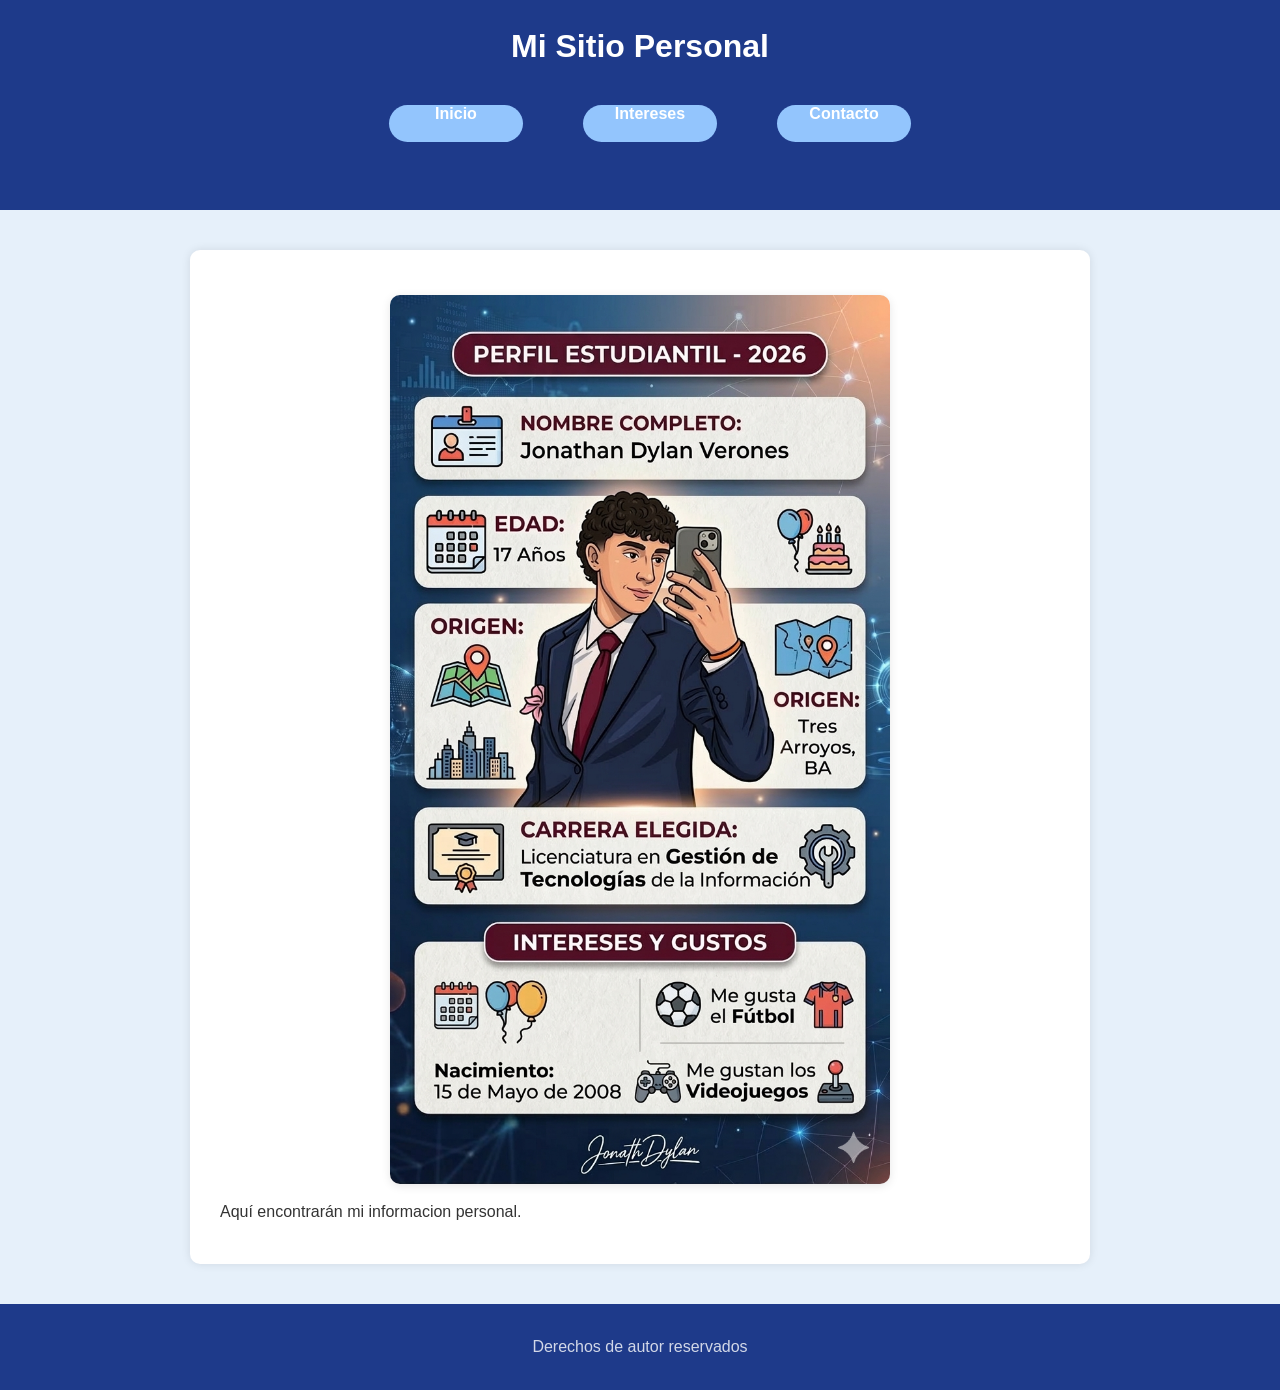
<file: index.html>
<!DOCTYPE html>
<html lang="es">
<head>
    <meta charset="UTF-8">
    <meta name="viewport" content="width=device-width, initial-scale=1.0">
    <title>Mi Primer Sitio</title>
    <link rel="stylesheet" href="estilos/style.css">
</head>

<body>

<header>
    <h1>Mi Sitio Personal</h1>

    <nav>
        <ul>
            <li class="boton"><a href="index.html">Inicio</a></li>
            <li class="boton"><a href="intereses.html">Intereses</a></li>
            <li class="boton"><a href="contactos.html">Contacto</a></li>
        </ul>
    </nav>
</header>

<main>
    <img src="img/jona_infografia.png" alt="Infografía personal">

    <p>Aquí encontrarán mi informacion personal.</p>
</main>

<footer>
    <p>Derechos de autor reservados</p>
</footer>

</body>
</html>
</file>
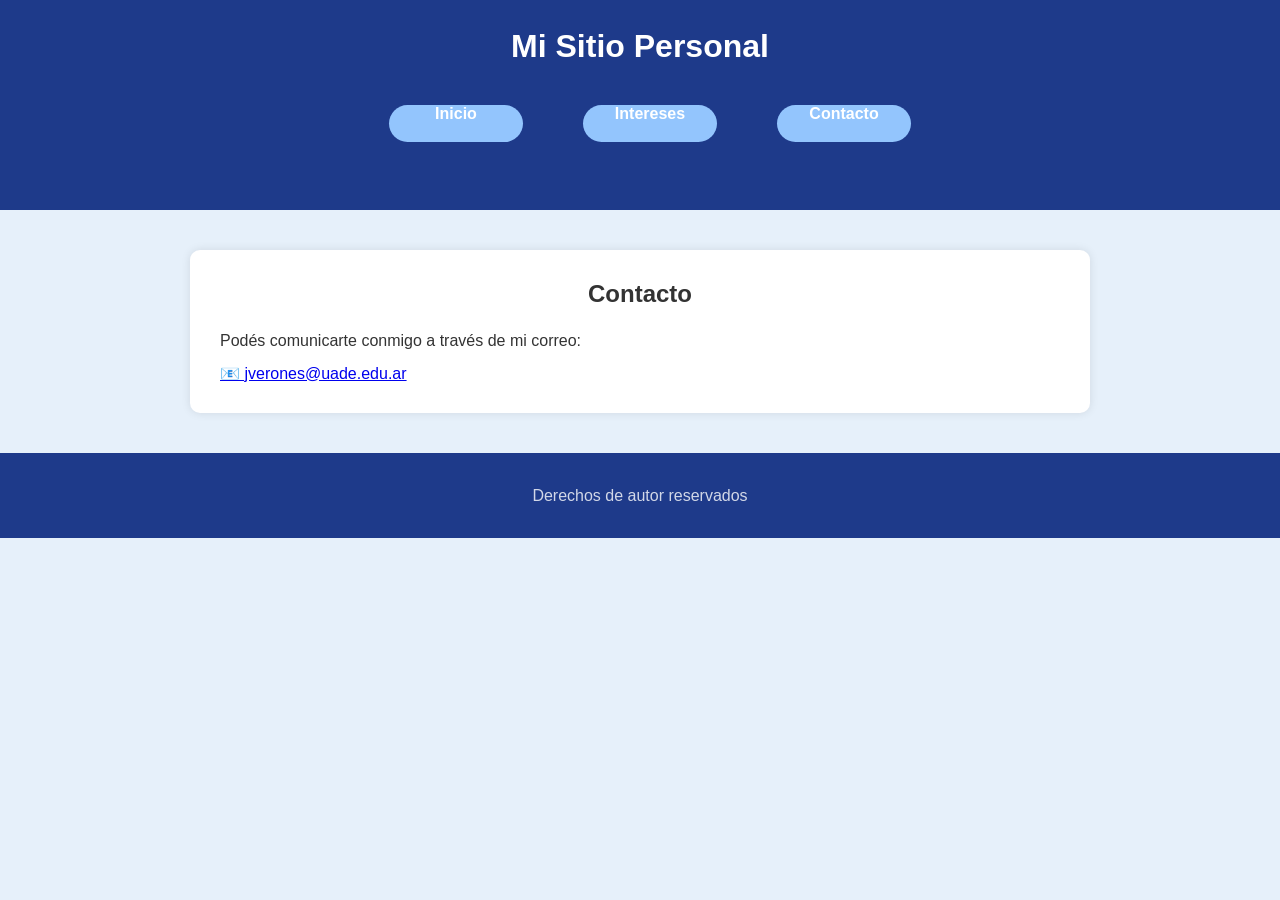
<file: contactos.html>
<!DOCTYPE html>
<html lang="es">
<head>
    <meta charset="UTF-8">
    <meta name="viewport" content="width=device-width, initial-scale=1.0">
    <title>Contacto</title>
    <link rel="stylesheet" href="estilos/style.css">
</head>

<body>

<header>
    <h1>Mi Sitio Personal</h1>

    <nav>
        <ul>
            <li class="boton"><a href="index.html">Inicio</a></li>
            <li class="boton"><a href="intereses.html">Intereses</a></li>
            <li class="boton"><a href="contactos.html">Contacto</a></li>
        </ul>
    </nav>
</header>

<main>
    <h2>Contacto</h2>

    <p>Podés comunicarte conmigo a través de mi correo:</p>

    <a href="mailto:jverones@uade.edu.ar">📧 jverones@uade.edu.ar</a>
</main>

<footer>
    <p>Derechos de autor reservados</p>
</footer>

</body>
</html>
</file>
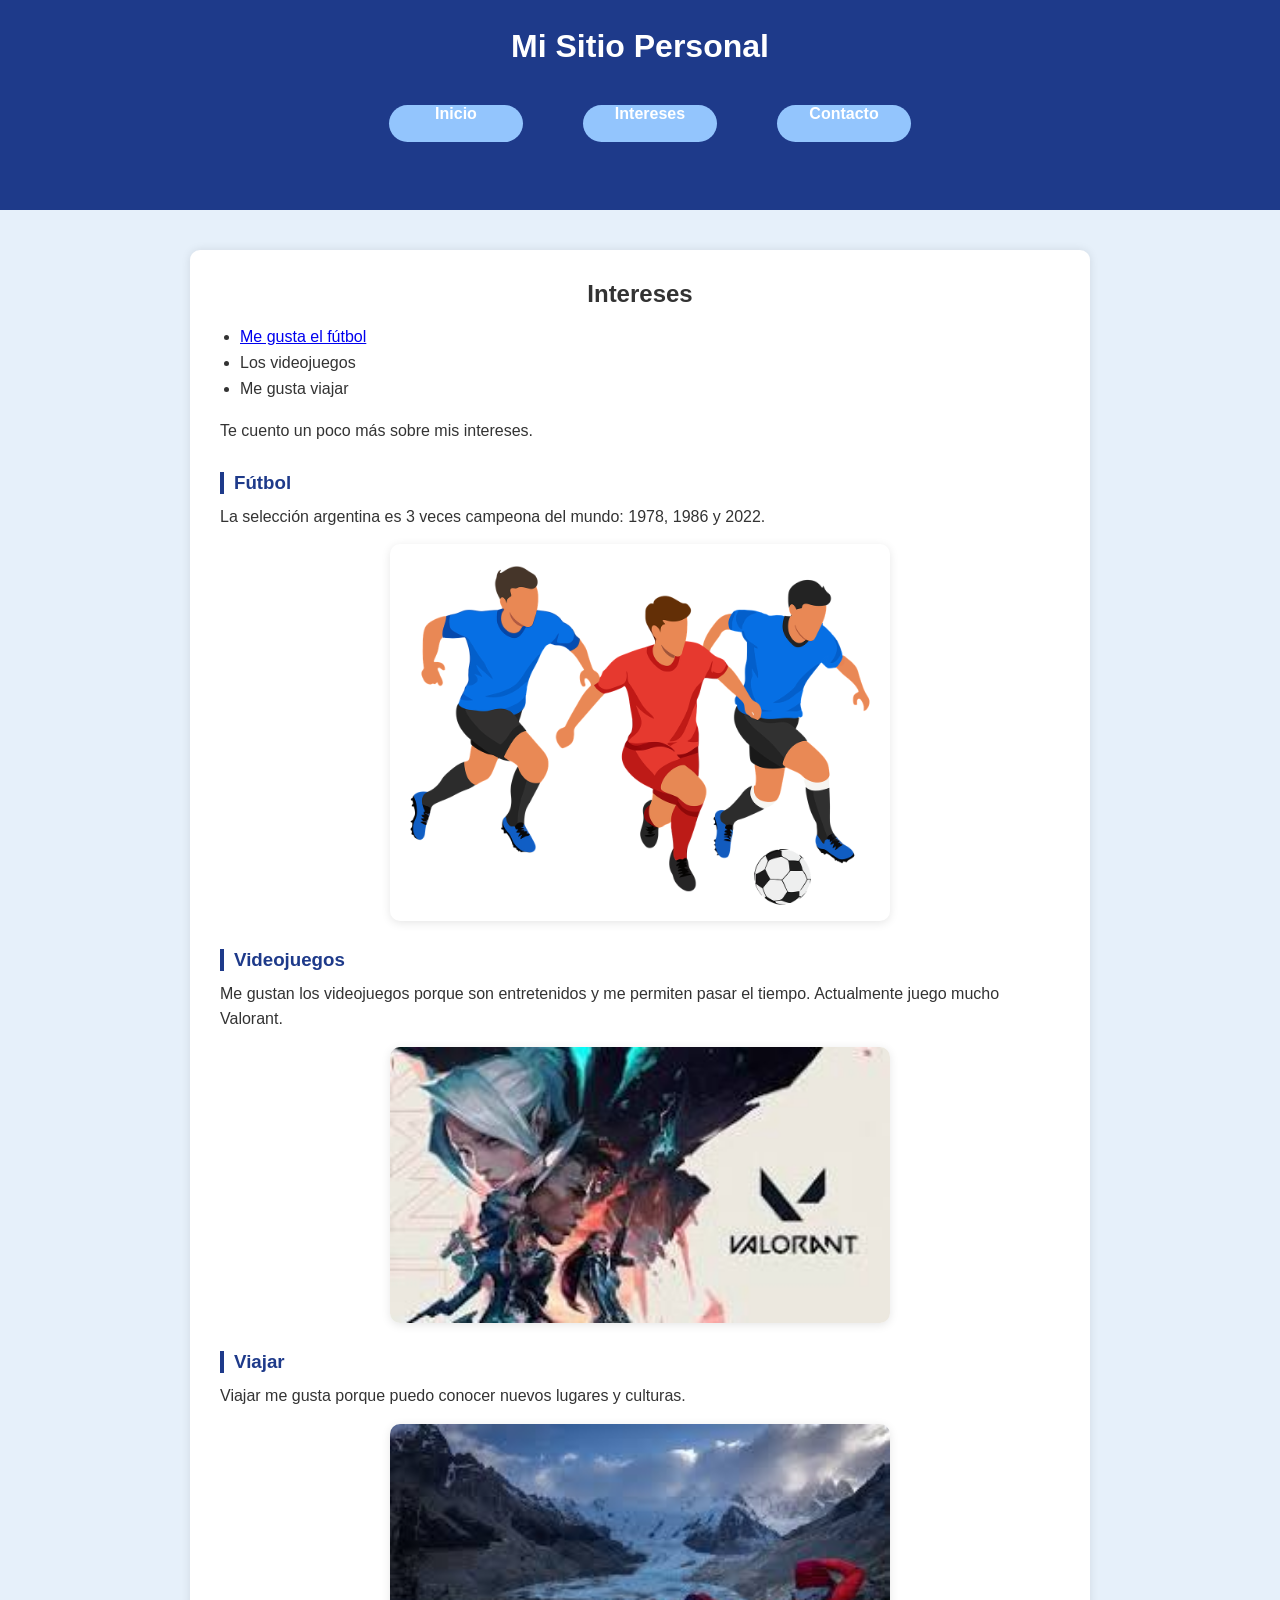
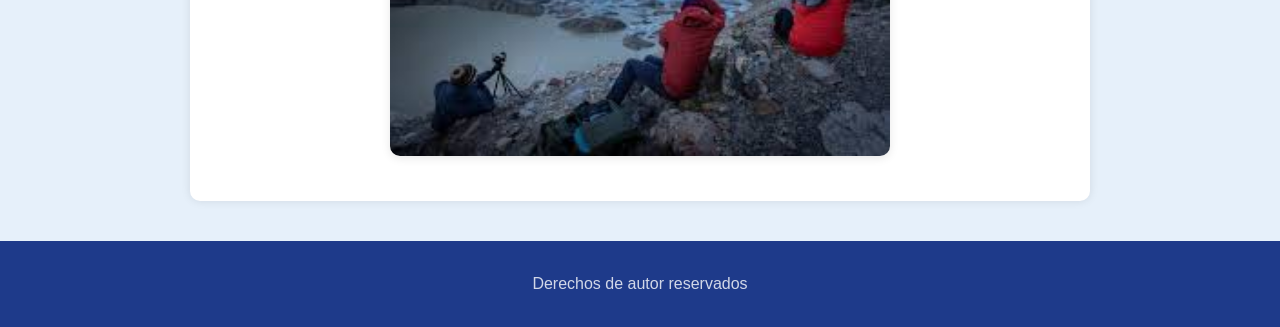
<file: intereses.html>
<!DOCTYPE html>
<html lang="es">
<head>
    <meta charset="UTF-8">
    <meta name="viewport" content="width=device-width, initial-scale=1.0">
    <title>Intereses</title>
    <link rel="stylesheet" href="estilos/style.css">

</head>

<body>

<header>
    <h1>Mi Sitio Personal</h1>

    <nav>
        <ul>
            <li class="boton"><a href="index.html">Inicio</a></li>
            <li class="boton"><a href="intereses.html">Intereses</a></li>
            <li class="boton"><a href="contactos.html">Contacto</a></li>
        </ul>
    </nav>
</header>

<main>
    <h2>Intereses</h2>

    <ul>
        <li><a href="#futbol">Me gusta el fútbol</a></li>
        <li>Los videojuegos</li>
        <li>Me gusta viajar</li>
    </ul>

    <p>Te cuento un poco más sobre mis intereses.</p>

    <h3 id="futbol">Fútbol</h3>
    <p>
        La selección argentina es 3 veces campeona del mundo: 1978, 1986 y 2022.
    </p>
    <img src="img/imagen-futbol.png" alt="Fútbol">

    <h3>Videojuegos</h3>
    <p>
        Me gustan los videojuegos porque son entretenidos y me permiten pasar el tiempo.
        Actualmente juego mucho Valorant.
    </p>
    <img src="img/valo.png" alt="Videojuegos">

    <h3>Viajar</h3>
    <p>
        Viajar me gusta porque puedo conocer nuevos lugares y culturas.
    </p>
    <img src="img/viaje.png" alt="Viajar">
    
</main>

<footer>
    <p>Derechos de autor reservados</p>
</footer>

</body>
</html>
</file>
<file: estilos/style.css>
*{
    margin: 0;
    padding: 0;
    box-sizing: border-box;
}

body{
    font-family: 'Segoe UI', Tahoma, Geneva, Verdana, sans-serif;
    background-color: #e6f0fa;
    color: #333;
}

header {
    background-color: #1e3a8a;
    padding: 28px 40px;  
    text-align: center;
}

header h1{
    color: white;
    margin-bottom: 10px;
}

nav ul{
    list-style: none;
    display: flex;
    justify-content: center;
    text-align: center;
    gap: 20px;
}

nav a{
    text-decoration: none;
    color: white;
    font-weight: bold;
    transition: 0.3s;
}
nav a:hover {
    color: #0072f5;
}

main{
    width: 80%;
    max-width: 900px;
    margin: 40px auto;
    background-color: white;
    padding: 30px;
    border-radius: 10px;
    box-shadow: 0 0 10px rgba(0,0,0,0.1);
}

h2{
    text-align: center;
    margin-bottom: 20px;
}

h3{
    color: #1e3a8a;
    margin-top: 28px;
    margin-bottom: 8px;
    padding-left: 10px;
    border-left: 4px solid #1e3a8a;
}

p{
    margin: 10px 0;
    line-height: 1.6;
}

ul{
    margin: 20px 0;
    padding-left: 20px;
}

li{
    margin-bottom: 8px;
}

img{
    width: 100%;
    max-width: 500px;
    display: block;
    margin: 15px auto;
    border-radius: 10px;
    box-shadow: 0 2px 10px rgba(0, 0, 0, 0.1);
}

footer{
    background-color: #1e3a8a;
    color: rgba(255, 255, 255, 0.8);
    text-align: center;
    padding: 20px;
    margin-top: 40px;
}

@media (max-width: 600px) {
    main {
        width: 90%;
        margin: 20px auto;
        padding: 20px;
    }
    header h1 {
    font-size: 1.4rem;
    }
}
.boton{
    width: 134px;
    height: 37px;
    border-radius: 30px;
    background: #93c5fd;
    margin: 20px;
    text-align: center;
    justify-content: center;
}
</file>
